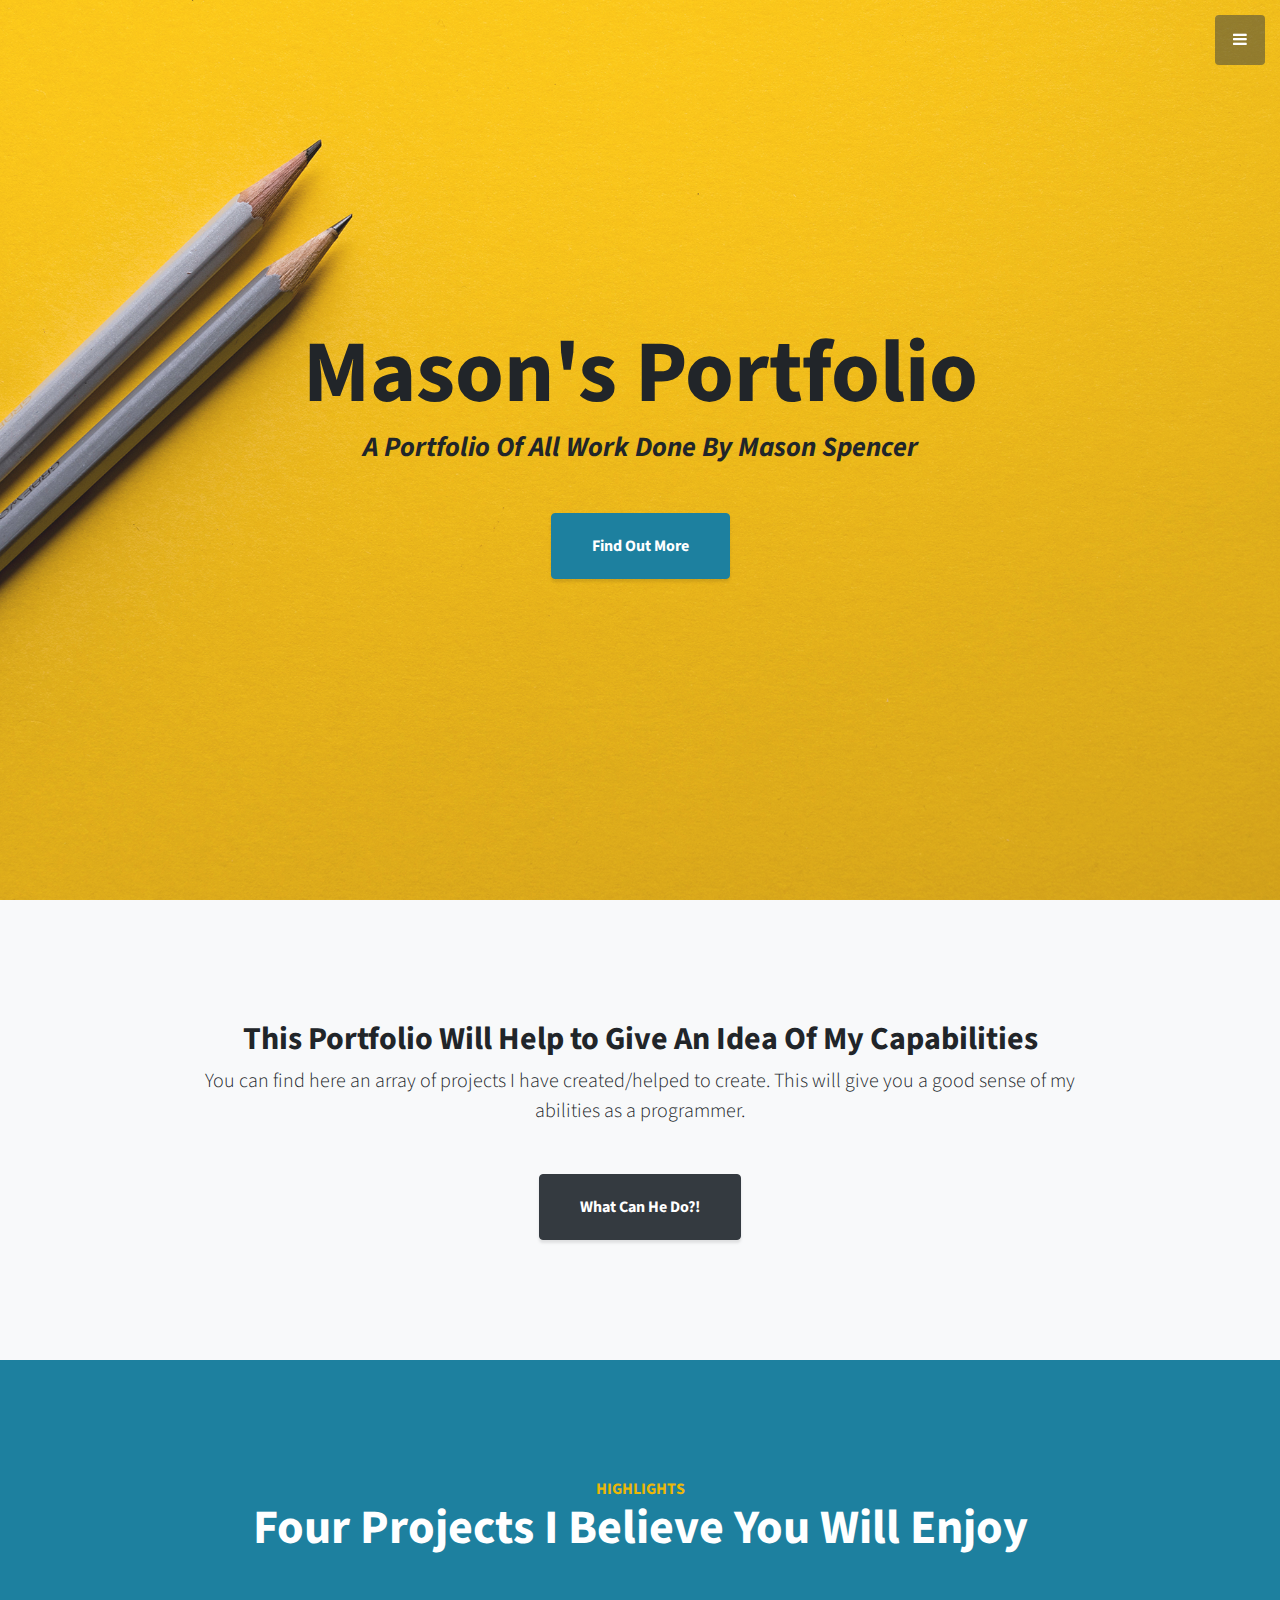
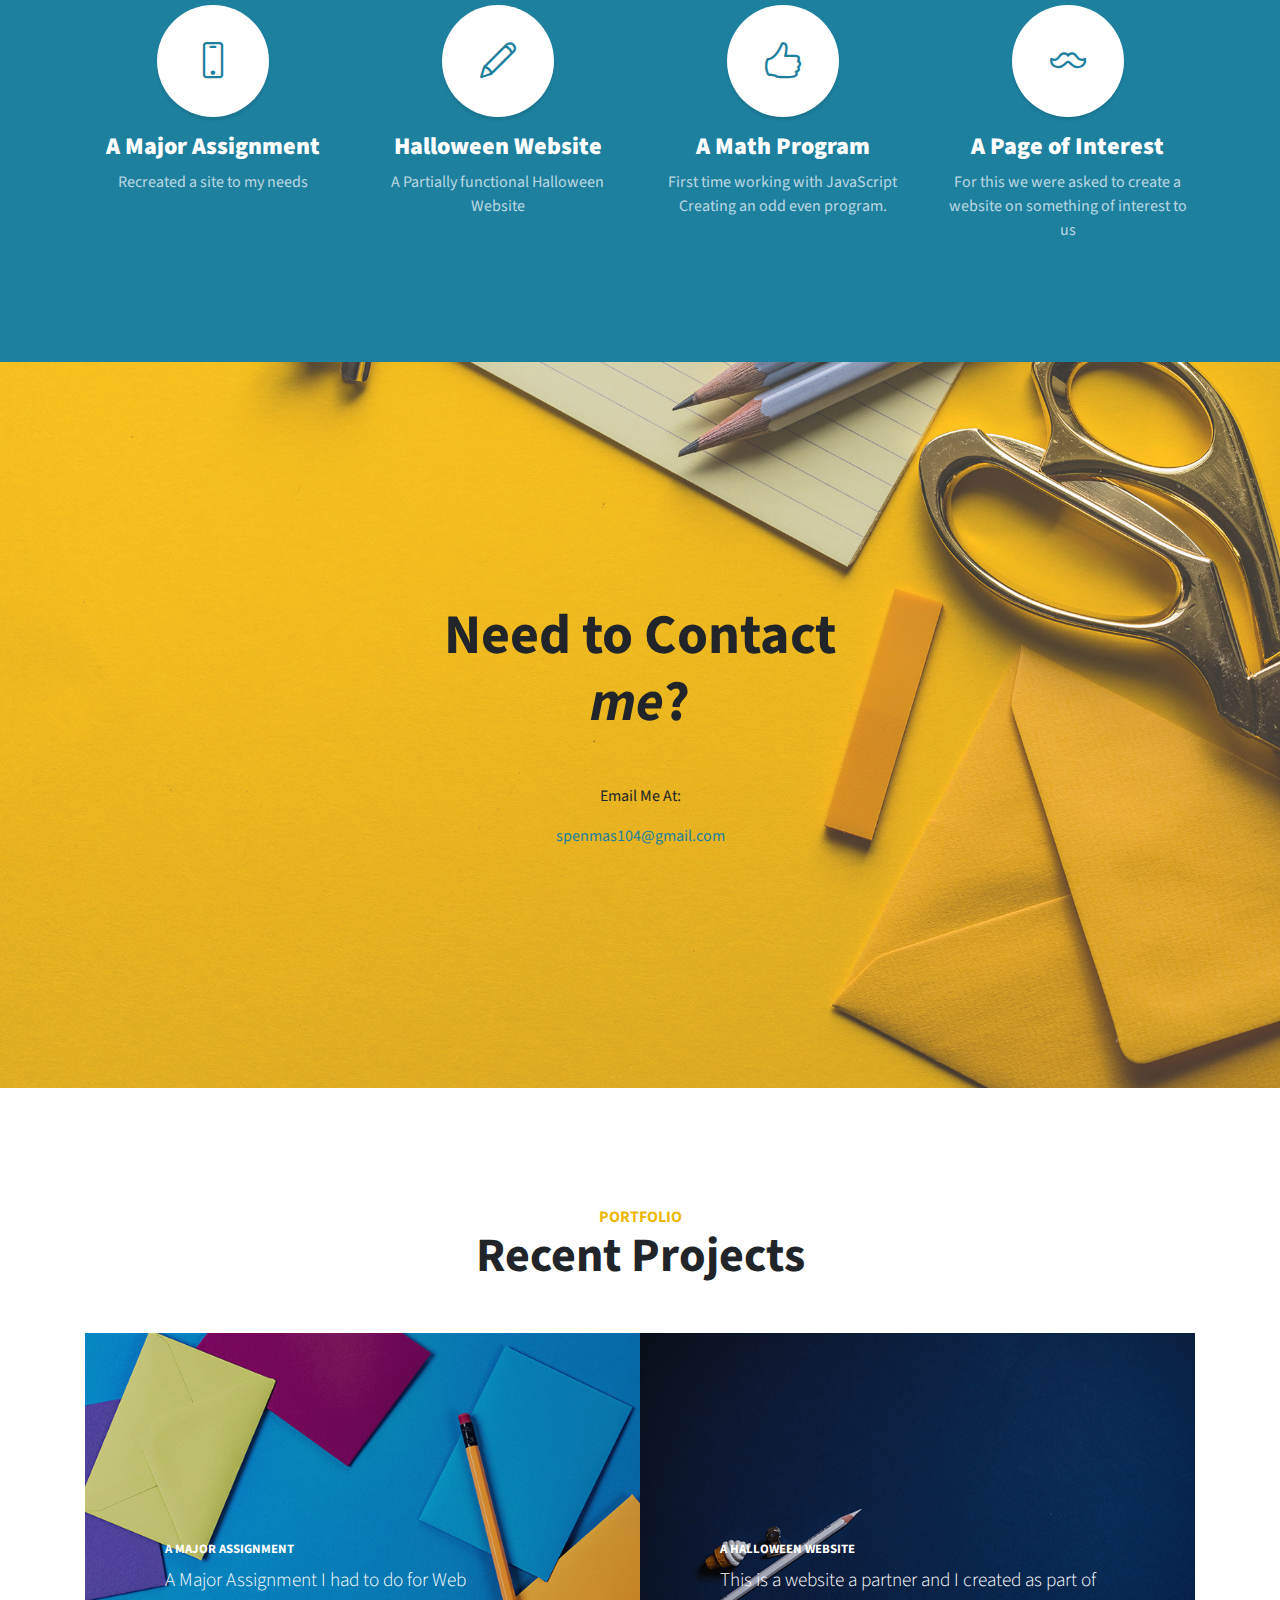
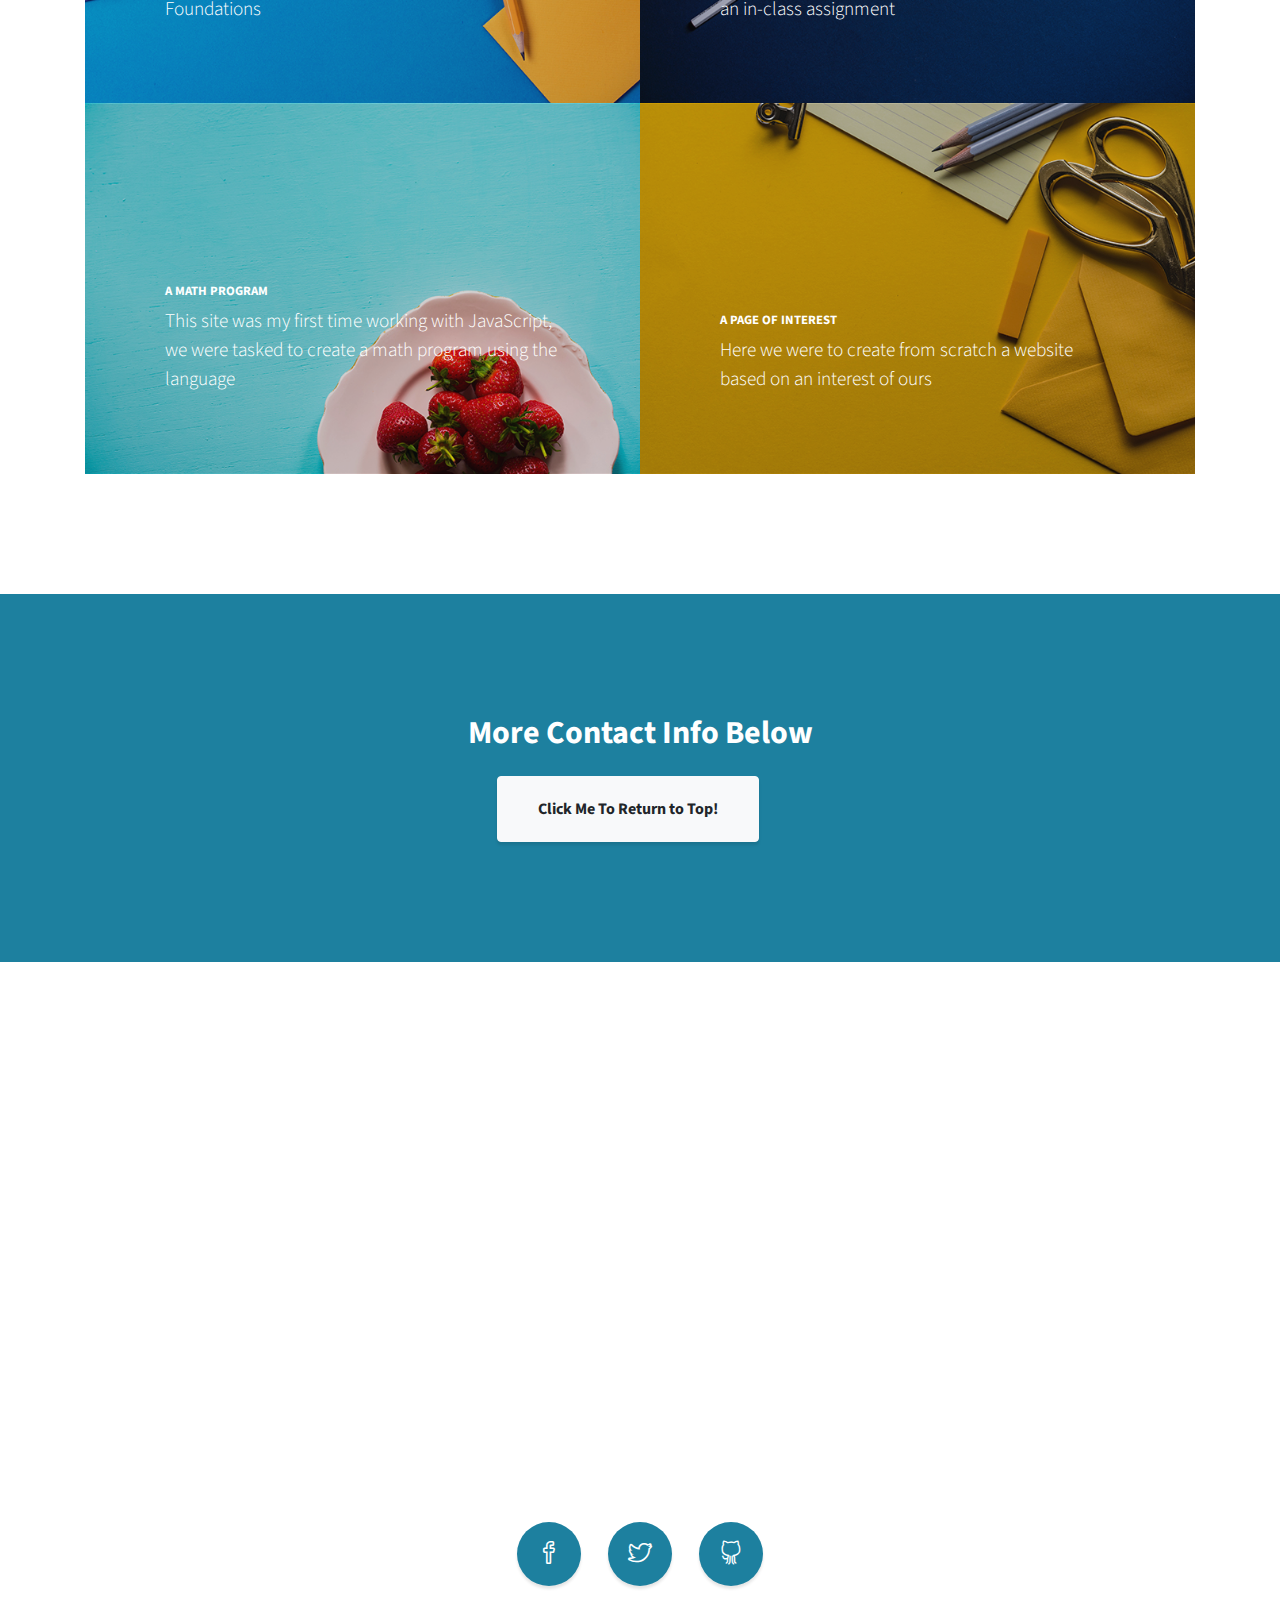
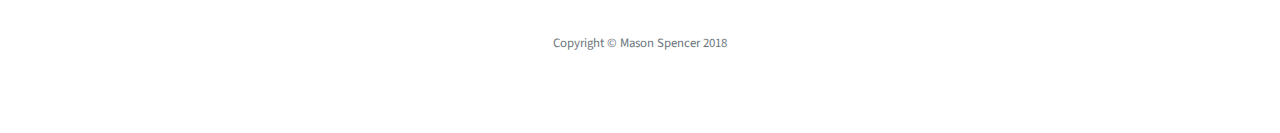
<file: index.html>
<!DOCTYPE html>
<html lang="en">

  <head>

    <meta charset="utf-8">
    <meta name="viewport" content="width=device-width, initial-scale=1, shrink-to-fit=no">
    <meta name="description" content="">
    <meta name="author" content="">

    <title>Mason's Portfolio</title>

    <!-- Bootstrap Core CSS -->
    <link href="vendor/bootstrap/css/bootstrap.min.css" rel="stylesheet">

    <!-- Custom Fonts -->
    <link href="vendor/font-awesome/css/font-awesome.min.css" rel="stylesheet" type="text/css">
    <link href="https://fonts.googleapis.com/css?family=Source+Sans+Pro:300,400,700,300italic,400italic,700italic" rel="stylesheet" type="text/css">
    <link href="vendor/simple-line-icons/css/simple-line-icons.css" rel="stylesheet">

    <!-- Custom CSS -->
    <link href="css/stylish-portfolio.min.css" rel="stylesheet">

  </head>

  <body id="page-top">
    <!-- Navigation -->
    <a class="menu-toggle rounded" href="#">
      <i class="fa fa-bars"></i>
    </a>
    <nav id="sidebar-wrapper">
      <ul class="sidebar-nav">
        <li class="sidebar-nav-item">
          <a class="js-scroll-trigger" href="#page-top">Home</a>
        </li>
        <li class="sidebar-nav-item">
          <a class="js-scroll-trigger" href="#about">About</a>
        </li>
        <li class="sidebar-nav-item">
          <a class="js-scroll-trigger" href="#services">Projects</a>
        </li>
        <li class="sidebar-nav-item">
          <a class="js-scroll-trigger" href="#portfolio">Portfolio</a>
        </li>
        <li class="sidebar-nav-item">
          <a class="js-scroll-trigger" href="#contact">Contact</a>
        </li>
      </ul>
    </nav>

    <!-- Header -->
    <header class="masthead d-flex">
      <div class="container text-center my-auto">
        <h1 class="mb-1">Mason's Portfolio</h1>
        <h3 class="mb-5">
          <em>A Portfolio Of All Work Done By Mason Spencer</em>
        </h3>
        <a class="btn btn-primary btn-xl js-scroll-trigger" href="#about">Find Out More</a>
      </div>
      <div class="overlay"></div>
    </header>

    <!-- About -->
    <section class="content-section bg-light" id="about">
      <div class="container text-center">
        <div class="row">
          <div class="col-lg-10 mx-auto">
            <h2>This Portfolio Will Help to Give An Idea Of My Capabilities</h2>
            <p class="lead mb-5">You can find here an array of projects I have created/helped to create. This will give you a good sense of my abilities as a programmer.
			</br></p>
            <a class="btn btn-dark btn-xl js-scroll-trigger" href="#services">What Can He Do?!</a>
          </div>
        </div>
      </div>
    </section>

    <!-- Services -->
    <section class="content-section bg-primary text-white text-center" id="services">
      <div class="container">
        <div class="content-section-heading">
          <h3 class="text-secondary mb-0">Highlights</h3>
          <h2 class="mb-5">Four Projects I Believe You Will Enjoy</h2>
        </div>
        <div class="row">
          <div class="col-lg-3 col-md-6 mb-5 mb-lg-0">
            <span class="service-icon rounded-circle mx-auto mb-3">
              <a href="Pages\Projects\Major Assignment 1 By Mason Spencer\default.html"><i class="icon-screen-smartphone"></i></a>
            </span>
            <h4>
              <strong>A Major Assignment</strong>
            </h4>
            <p class="text-faded mb-0">Recreated a site to my needs</p>
          </div>
          <div class="col-lg-3 col-md-6 mb-5 mb-lg-0">
            <span class="service-icon rounded-circle mx-auto mb-3">
              <a href="Pages\Projects\ch07_solution\index.html"><i class="icon-pencil"></i></a>
            </span>
            <h4>
              <strong>Halloween Website</strong>
            </h4>
            <p class="text-faded mb-0">A Partially functional Halloween Website</p>
          </div>
          <div class="col-lg-3 col-md-6 mb-5 mb-md-0">
            <span class="service-icon rounded-circle mx-auto mb-3">
              <a href="Pages\Projects\Assignment1-MS-JG\Assignment1.html"><i class="icon-like"></i></a>
            </span>
            <h4>
              <strong>A Math Program</strong>
            </h4>
            <p class="text-faded mb-0">First time working with JavaScript Creating an odd even program.</p>
          </div>
          <div class="col-lg-3 col-md-6">
            <span class="service-icon rounded-circle mx-auto mb-3">
              <a href="Pages\Projects\Mason_Spencer-A2\index.html"><i class="icon-mustache"></i></a>
            </span>
            <h4>
              <strong>A Page of Interest</strong>
            </h4>
            <p class="text-faded mb-0">For this we were asked to create a website on something of interest to us</p>
          </div>
        </div>
      </div>
    </section>

    <!-- Callout -->
    <section class="callout">
      <div class="container text-center">
        <h2 class="mx-auto mb-5">Need to Contact
          <em>me</em>?</h2>
        <p>Email Me At: </p><a href="mailto:spenmas104@gmail.com">spenmas104@gmail.com</a>
      </div>
    </section>

    <!-- Portfolio -->
    <section class="content-section" id="portfolio">
      <div class="container">
        <div class="content-section-heading text-center">
          <h3 class="text-secondary mb-0">Portfolio</h3>
          <h2 class="mb-5">Recent Projects</h2>
        </div>
        <div class="row no-gutters">
          <div class="col-lg-6">
            <a class="portfolio-item" href="Pages\Projects\Major Assignment 1 By Mason Spencer\default.html">
              <span class="caption">
                <span class="caption-content">
                  <h2>A Major Assignment</h2>
                  <p class="mb-0">A Major Assignment I had to do for Web Foundations</p>
                </span>
              </span>
              <img class="img-fluid" src="img/portfolio-1.jpg" alt="">
            </a>
          </div>
          <div class="col-lg-6">
            <a class="portfolio-item" href="Pages\Projects\ch07_solution\index.html">
              <span class="caption">
                <span class="caption-content">
                  <h2>A Halloween Website</h2>
                  <p class="mb-0">This is a website a partner and I created as part of an in-class assignment</p>
                </span>
              </span>
              <img class="img-fluid" src="img/portfolio-2.jpg" alt="">
            </a>
          </div>
          <div class="col-lg-6">
            <a class="portfolio-item" href="Pages\Projects\Assignment1-MS-JG\Assignment1.html">
              <span class="caption">
                <span class="caption-content">
                  <h2>A Math Program</h2>
                  <p class="mb-0">This site was my first time working with JavaScript, we were tasked to create a math program using the language</p>
                </span>
              </span>
              <img class="img-fluid" src="img/portfolio-3.jpg" alt="">
            </a>
          </div>
          <div class="col-lg-6">
            <a class="portfolio-item" href="Pages\Projects\Mason_Spencer-A2\index.html">
              <span class="caption">
                <span class="caption-content">
                  <h2>A Page Of Interest</h2>
                  <p class="mb-0">Here we were to create from scratch a website based on an interest of ours</p>
                </span>
              </span>
              <img class="img-fluid" src="img/portfolio-4.jpg" alt="">
            </a>
          </div>
        </div>
      </div>
    </section>

    <!-- Call to Action -->
    <section class="content-section bg-primary text-white">
      <div class="container text-center">
        <h2 class="mb-4">More Contact Info Below</h2>
        <a href="#" class="btn btn-xl btn-light mr-4">Click Me To Return to Top!</a>
      </div>
    </section>

    <!-- Map -->
    <section id="contact" class="map">
      <div style="width: 100%"><iframe width="100%" height="500" src="https://maps.google.com/maps?width=100%&amp;height=600&amp;hl=en&amp;coord=43.390297,-80.40322630000003&amp;q=conestoga%20college+(Conestoga)&amp;ie=UTF8&amp;t=&amp;z=14&amp;iwloc=B&amp;output=embed" frameborder="0" scrolling="no" marginheight="0" marginwidth="0"><a href="https://www.maps.ie/create-google-map/">Add map to website</a></iframe></div><br />
      <br/>
      <small>
        <a href="https://maps.google.com/maps?width=100%&amp;height=600&amp;hl=en&amp;coord=43.390297,-80.40322630000003&amp;q=conestoga%20college+(Conestoga)&amp;ie=UTF8&amp;t=&amp;z=14&amp;iwloc=B&amp;output=embed"></a>
      </small>
    </section>

    <!-- Footer -->
    <footer class="footer text-center">
      <div class="container">
        <ul class="list-inline mb-5">
          <li class="list-inline-item">
            <a class="social-link rounded-circle text-white mr-3" href="https://www.facebook.com/profile.php?id=100009456586225">
              <i class="icon-social-facebook"></i>
            </a>
          </li>
          <li class="list-inline-item">
            <a class="social-link rounded-circle text-white mr-3" href="#">
              <i class="icon-social-twitter"></i>
            </a>
          </li>
          <li class="list-inline-item">
            <a href="https://github.com/spenmas104" class="social-link rounded-circle text-white">
              <i class="icon-social-github"></i>
            </a>
          </li>
        </ul>
        <p class="text-muted small mb-0">Copyright &copy; Mason Spencer 2018</p>
      </div>
    </footer>

    <!-- Scroll to Top Button-->
    <a class="scroll-to-top rounded js-scroll-trigger" href="#page-top">
      <i class="fa fa-angle-up"></i>
    </a>

    <!-- Bootstrap core JavaScript -->
    <script src="vendor/jquery/jquery.min.js"></script>
    <script src="vendor/bootstrap/js/bootstrap.bundle.min.js"></script>

    <!-- Plugin JavaScript -->
    <script src="vendor/jquery-easing/jquery.easing.min.js"></script>

    <!-- Custom scripts for this template -->
    <script src="js/stylish-portfolio.min.js"></script>

  </body>

</html>
</file>
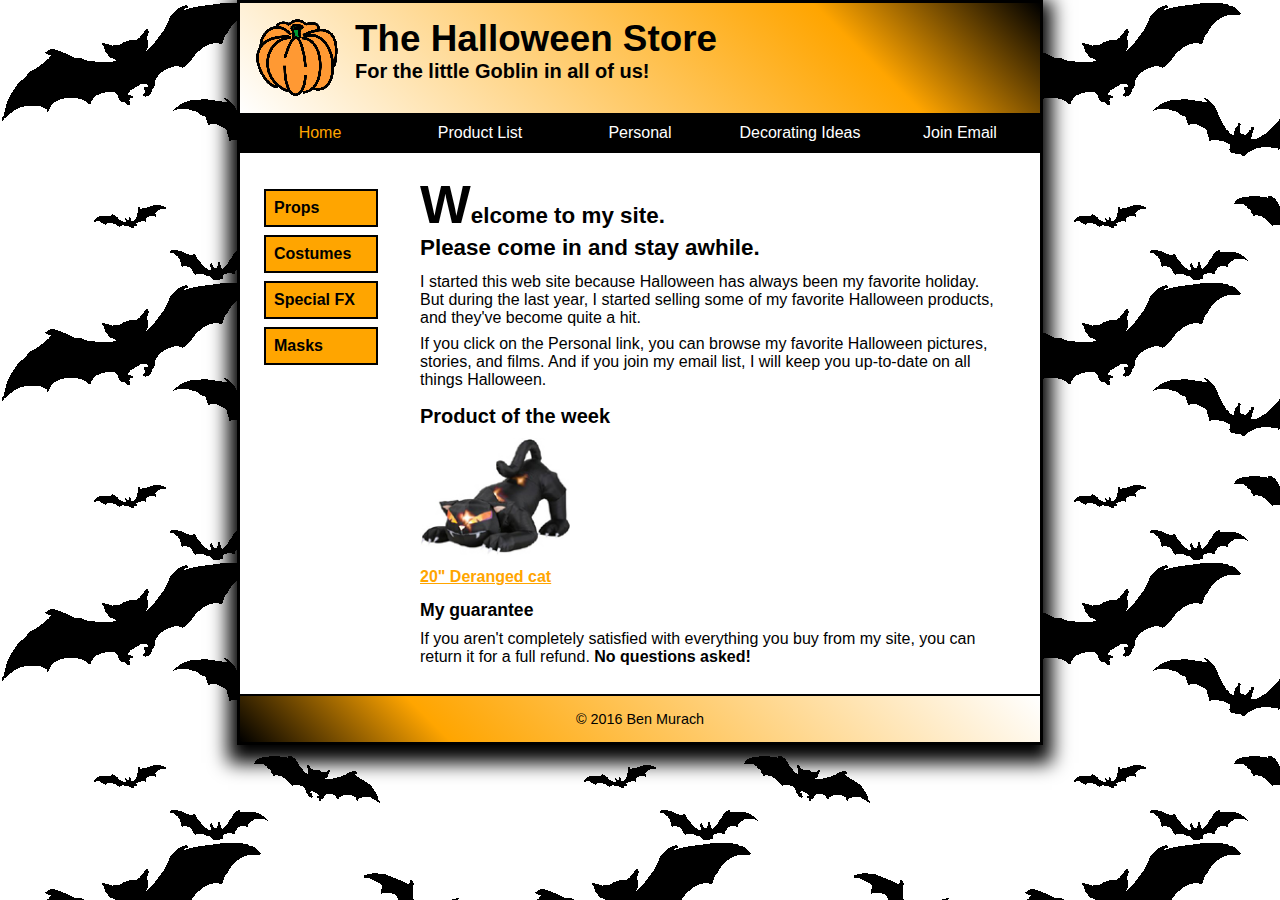
<file: Pages/Projects/ch07_solution/index.html>
<!DOCTYPE html>

<html lang="en">
<head>
	<meta charset="utf-8" />
	<title>Halloween Store</title>
	<link rel="stylesheet" href="styles/normalize.css">
	<link rel="stylesheet" href="styles/main.css">
	<link rel="icon" type="images/ico" href="images/favicon.ico">
</head>

<body>

  <header>
  	<img src="images/pumpkin.gif" alt="Pumpkin" width="85">
   	<h2>The Halloween Store</h2>
   	<h3>For the little Goblin in all of us!</h3>
  </header>
  <nav id="nav_menu">
  	<ul>
    	<li><a href="index.html" class="current">Home</a></li>
    	<li><a href="products/index.html">Product List</a></li>
    	<li><a href="personal/index.html">Personal</a></li>
    	<li><a href="decorating/index.html">Decorating Ideas</a>
    		<ul>
    			<li><a href="decorating/outdoor.html">Outdoor</a></li>
    			<li><a href="decorating/indoor.html">Indoor</a></li>
    			<li><a href="decorating/table.html">Table</a></li>
    			<li><a href="decorating/treats.html">Treats</a></li>
    		</ul>
    	</li>
    	<li><a href="email.html">Join Email</a></li>
	</ul>
  </nav>
  <main>
	<aside>
		<nav id="nav_list">
   		<ul>
   			<li><a href="products/props.html">Props</a></li>
   			<li><a href="products/costumes.html">Costumes</a></li>
   			<li><a href="products/special.html">Special FX</a></li>
   			<li><a href="products/masks.html">Masks</a></li>
		</ul>
		</nav>
	</aside>
	<section>
    	<h1>Welcome to my site.<br>Please come in and stay awhile.</h1>
    	<p>I started this web site because Halloween has always been my favorite holiday. 
    		But during the last year, I started selling some of my favorite Halloween products, 
    		and they've become quite a hit.</p>
    	<p>If you click on the Personal link, you can browse my favorite Halloween pictures, 
    		stories, and films. And if you join my email list, I will keep you up-to-date on 
    		all things Halloween.</p>
    	<h2>Product of the week</h2>
		<p><img src="images/cat1.jpg" alt="Deranged cat" width="150"></p>
		<p><a href="products/cat.html">20" Deranged cat</a></p>
		<h3>My guarantee</h3>
    	<p>If you aren't completely satisfied with everything you buy from my site, you can return it 
    		for a full refund. <strong>No questions asked!</strong></p>					
	</section>
  </main>

  <footer>
	<p>&copy; 2016 Ben Murach</p>
  </footer>
</body>
</html>
</file>
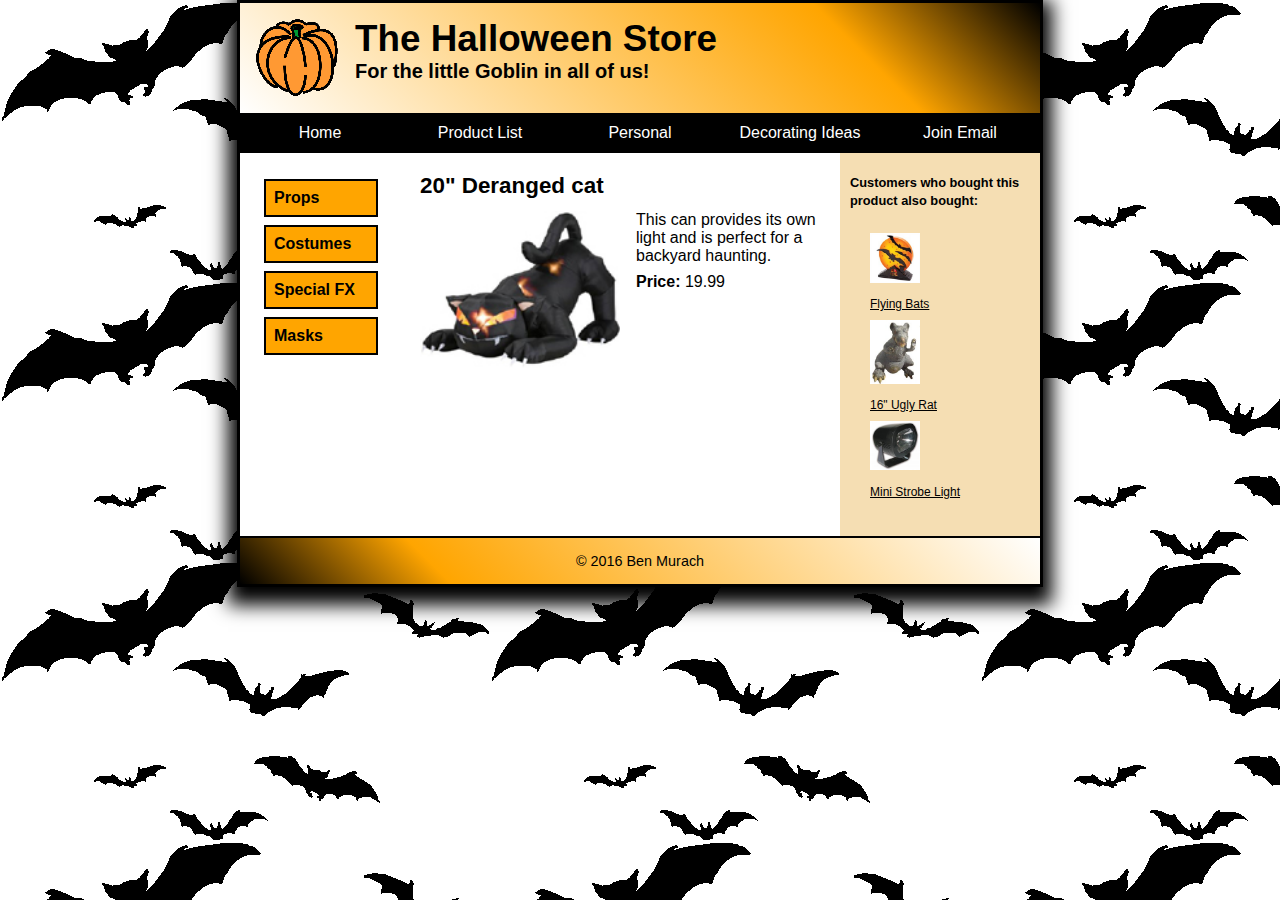
<file: Pages/Projects/ch07_solution/products/cat.html>
<!DOCTYPE html>

<html lang="en">
<head>
	<meta charset="utf-8" />
	<title>Halloween Store</title>
	<link rel="stylesheet" href="../styles/normalize.css">
	<link rel="stylesheet" href="../styles/products.css">
	<link rel="icon" type="images/ico" href="../images/favicon.ico">
</head>

<body>

  <header>
  	<img src="../images/pumpkin.gif" alt="Pumpkin" width="85">
   	<h2>The Halloween Store</h2>
   	<h3>For the little Goblin in all of us!</h3>
  </header>
  <nav id="nav_menu">
  	<ul>
    	<li><a href="index.html" class="current">Home</a></li>
    	<li><a href="products/index.html">Product List</a></li>
    	<li><a href="personal/index.html">Personal</a></li>
    	<li><a href="decorating/index.html">Decorating Ideas</a>
    		<ul>
    			<li><a href="decorating/outdoor.html">Outdoor</a></li>
    			<li><a href="decorating/indoor.html">Indoor</a></li>
    			<li><a href="decorating/table.html">Table</a></li>
    			<li><a href="decorating/treats.html">Treats</a></li>
    		</ul>
    	</li>
    	<li><a href="email.html">Join Email</a></li>
	</ul>
  </nav>
  <main>
	<aside class="left">
		<nav id="nav_list">
   		<ul>
   			<li><a href="products/props.html">Props</a></li>
   			<li><a href="products/costumes.html">Costumes</a></li>
   			<li><a href="products/special.html">Special FX</a></li>
   			<li><a href="products/masks.html">Masks</a></li>
		</ul>
		</nav>
	</aside>
	<aside class="right">
		<nav id="nav_products">
		<heading><b>Customers who bought this product also bought:</b></heading>
		<ul>
			<li>
				<figure>
				<p><img src="../images/flying_bats.jpg" width="50"></p>
				<figurecaption><a href="#">Flying Bats</a></figurecaption>
				</figure>
			</li>
			<li>
				<figure>
				<p><img src="../images/rat1.jpg" width="50"></p>
				<figurecaption><a href="#">16" Ugly Rat</a></figurecaption>
				</figure>
			</li>
			<li>
				<figure>
				<p><img src="../images/strobe1.jpg" width="50"></p>
				<figurecaption><a href="#">Mini Strobe Light</a></figurecaption>
				</figure>
			</li>
		</ul>
	</aside>
	<section>
    	<h1>20" Deranged cat</h1>
		<p><img src="../images/cat1.jpg" alt="Deranged cat" width="200"></p>
		<p>This can provides its own light and is perfect for a backyard haunting.<br></p>	
		<p><b>Price:</b> 19.99</p>
	</section>
  </main>

  <footer>
	<p>&copy; 2016 Ben Murach</p>
  </footer>
</body>
</html>
</file>
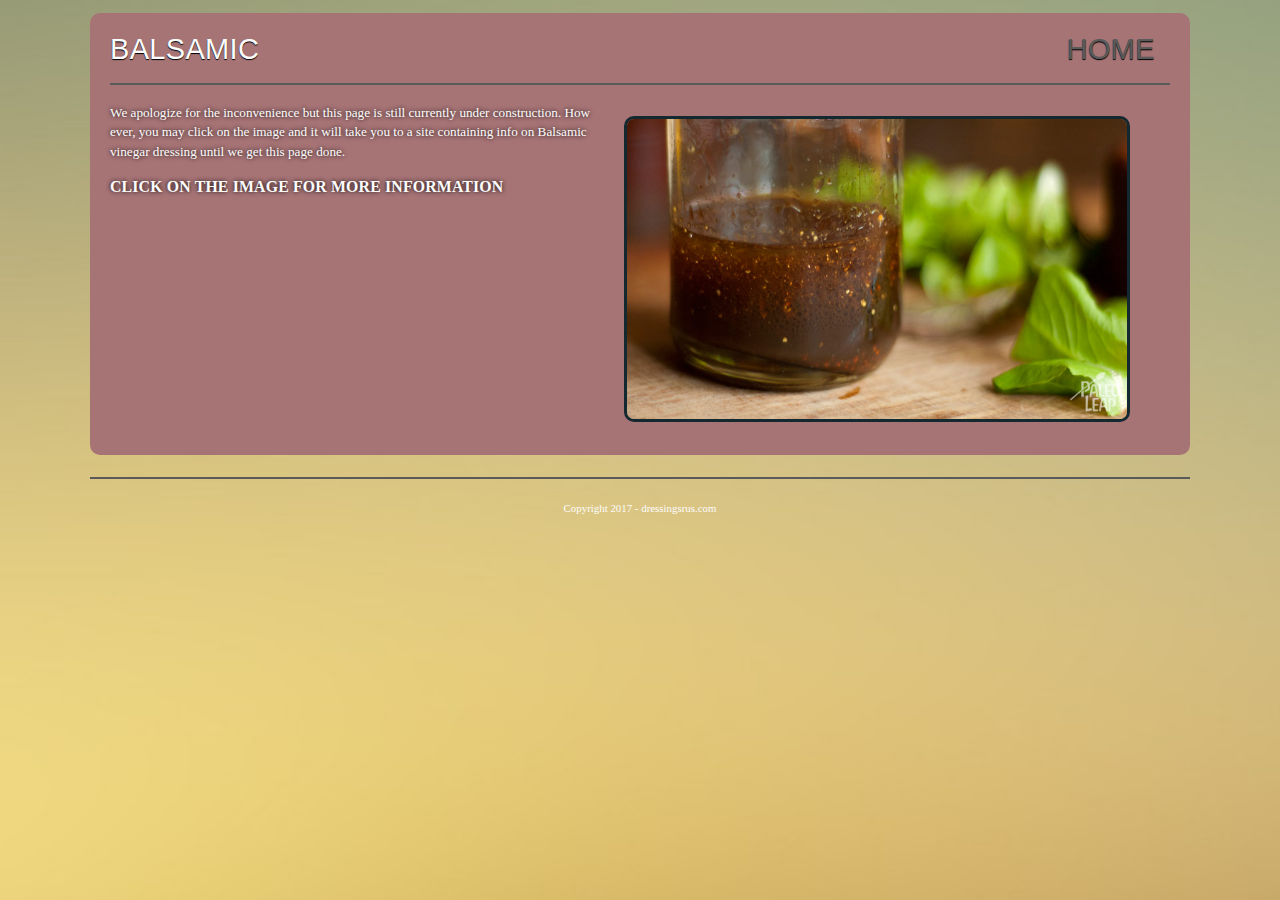
<file: Pages/Projects/Major Assignment 1 By Mason Spencer/pages/balsamic.html>
<!DOCTYPE html> <!-- Done By: Mason Spencer -->
<html>
    <head>
    
        <meta http-equiv="Content-Type" content="text/html; charset=utf-8" />
        
        <title>Balsamic</title>
        <link rel="icon" type="image/jpg" href="../images/favicondressing.jpg">
		<link rel="stylesheet" type="text/css" href="../styles/normalize.css">
        <link rel="stylesheet" type="text/css" href="../styles/main.css">
		<style>
		#page{
			width:1100px;
        }
		</style>
    </head>
    
    <body>
    	
    	<section id="page">
    
            <header>
            
            </header>
            
            <section id="articles">
                
                <article id="article1">
                    <h2>Balsamic<a class="go_up" href="../default.html">Home</a></h2></h2>

                    <div class="line"></div>
                    
                    <div class="articleBody clear">
                    
                    	<figure>
	                    	<a href="https://en.wikipedia.org/wiki/Balsamic_vinegar"><img src="../images/balsamic.jpg" width="500" height="300"></a>
                        </figure>
                        <div id="container">
							<p> We apologize for the inconvenience but this page is still currently under construction. How ever, you may click on the image and it 
								will take you to a site containing info on Balsamic vinegar dressing until we get this page done.</p>
							<p class="pbold">Click on the image for more information</p>
						</div>
                    </div>
                </article>                

            </section>

        <footer>

           <div class="line"></div>
           
           <p>Copyright 2017 - dressingsrus.com</p>
         
        </footer>
            
		</section>
        
    </body>
</html>
</file>
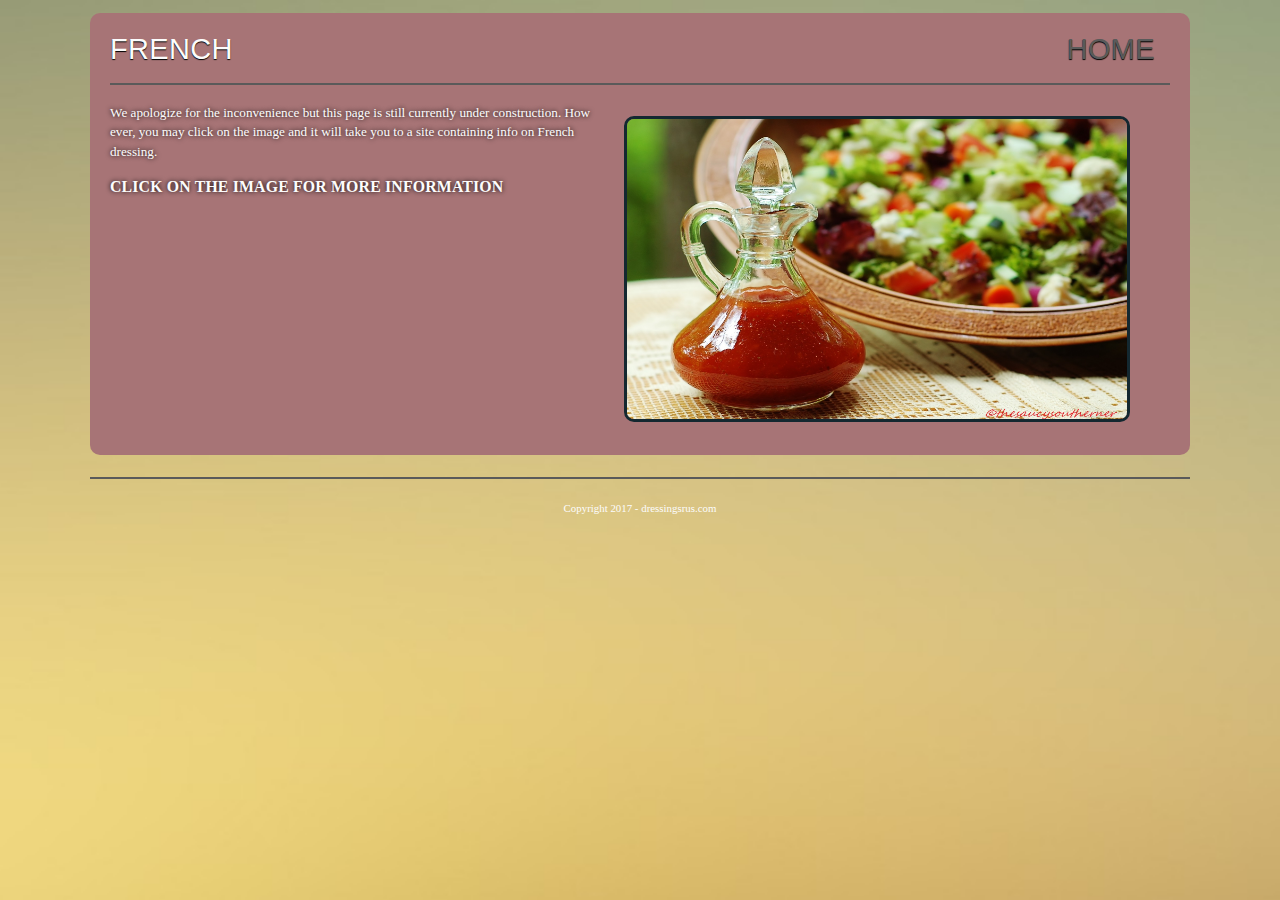
<file: Pages/Projects/Major Assignment 1 By Mason Spencer/pages/french.html>
<!DOCTYPE html> <!-- Done By: Mason Spencer -->
<html>
    <head>
    
        <meta http-equiv="Content-Type" content="text/html; charset=utf-8" />
        
        <title>French</title>
        <link rel="icon" type="image/jpg" href="../images/favicondressing.jpg">
		<link rel="stylesheet" type="text/css" href="../styles/normalize.css">
        <link rel="stylesheet" type="text/css" href="../styles/main.css">
		<style>
		#page{
			width:1100px;
        }
		</style>
    </head>
    
    <body>
    	
    	<section id="page">
    
            <header>
            
            </header>
            
            <section id="articles">
                
                <article id="article1">
                    <h2>French<a class="go_up" href="../default.html">Home</a></h2></h2>

                    <div class="line"></div>
                    
                    <div class="articleBody clear">
                    
                    	<figure>
	                    	<a href="https://en.wikipedia.org/wiki/French_dressing"><img src="../images/french.jpg" width="500" height="300"></a>
                        </figure>
                        <div id="container">
							<p> We apologize for the inconvenience but this page is still currently under construction. How ever, you may click on the image and it 
								will take you to a site containing info on French dressing.</p>
							<p class="pbold">Click on the image for more information</p>
						</div>
                    </div>
                </article>                

            </section>

        <footer>

           <div class="line"></div>
           
           <p>Copyright 2017 - dressingsrus.com</p>
         
        </footer>
            
		</section>
        
    </body>
</html>
</file>
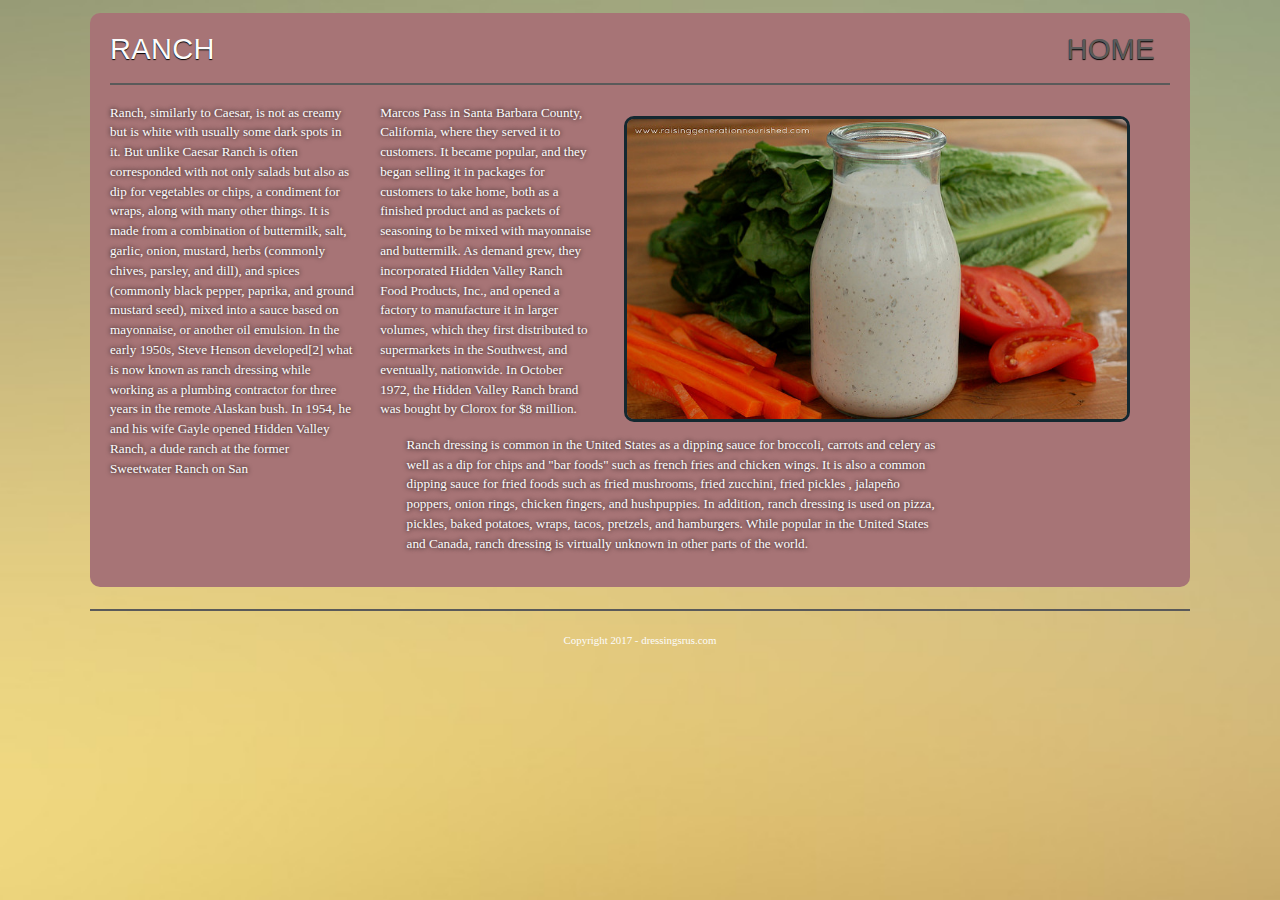
<file: Pages/Projects/Major Assignment 1 By Mason Spencer/pages/ranch.html>
<!DOCTYPE html> <!-- Done By: Mason Spencer -->
<html>
    <head>
    
        <meta http-equiv="Content-Type" content="text/html; charset=utf-8" />
        
        <title>Ranch</title>
        <link rel="icon" type="image/jpg" href="../images/favicondressing.jpg">
		<link rel="stylesheet" type="text/css" href="../styles/normalize.css">
        <link rel="stylesheet" type="text/css" href="../styles/main.css">
		<style>
		#page{
			width:1100px;
        }
		</style>
    </head>
    
    <body>
    	
    	<section id="page">
    
            <header>
            
            </header>
            
            <section id="articles">
                
                <article id="article1">
                    <h2>Ranch<a class="go_up" href="../default.html">Home</a></h2></h2>

                    <div class="line"></div>
                    
                    <div class="articleBody clear">
                    
                    	<figure>
	                    	<a><img src="../images/ranch.jpg" width="500" height="300"></a>
                        </figure>
                        <div id="container">
							<div class="row">
							
								<div class="column left"><p>Ranch, similarly to Caesar, is not as creamy but is white with usually some dark spots in it. But unlike Caesar Ranch is often corresponded 
												with not only salads but also as dip for vegetables or chips, a condiment for wraps, along with many other things.
												It is made from a combination of buttermilk, salt, garlic, onion, mustard, herbs (commonly chives, parsley, and dill),
												and spices (commonly black pepper, paprika, and ground mustard seed), mixed into a sauce based on mayonnaise, or another oil emulsion.
												In the early 1950s, Steve Henson developed[2] what is now known as ranch dressing while working as a plumbing contractor for three years 
											    in the remote Alaskan bush. In 1954, he and his wife Gayle opened Hidden Valley Ranch, a dude ranch at the former Sweetwater Ranch on San</p></div>
								<div class="column middle"><p>Marcos Pass in Santa Barbara County, California, where they served it to customers. It became popular, and they began selling it in packages 
												for customers to take home, both as a finished product and as packets of seasoning to be mixed with mayonnaise and buttermilk. As demand grew,
												they incorporated Hidden Valley Ranch Food Products, Inc., and opened a factory to manufacture it in larger volumes, which they first distributed
												to supermarkets in the Southwest, and eventually, nationwide. In October 1972, the Hidden Valley Ranch brand was bought by Clorox for $8 million.</p></div>
								<div class="column right"><p>Ranch dressing is common in the United States as a dipping sauce for broccoli, carrots and celery as well as a dip for chips and "bar foods" 
															such as french fries and chicken wings. It is also a common dipping sauce for fried foods such as fried mushrooms, fried zucchini, fried pickles
															, jalapeño poppers, onion rings, chicken fingers, and hushpuppies. In addition, ranch dressing is used on pizza, pickles, baked potatoes, wraps, 
															tacos, pretzels, and hamburgers. While popular in the United States and Canada, ranch dressing is virtually unknown in other parts of the world.</p></div>
								
							</div>
							
						</div>
                    </div>
                </article>                

            </section>

        <footer>

           <div class="line"></div>
           
           <p>Copyright 2017 - dressingsrus.com</p>
         
        </footer>
            
		</section>
        
    </body>
</html>
</file>
<file: vendor/simple-line-icons/css/simple-line-icons.css>
@font-face {
  font-family: 'simple-line-icons';
  src: url('../fonts/Simple-Line-Icons.eot?v=2.4.0');
  src: url('../fonts/Simple-Line-Icons.eot?v=2.4.0#iefix') format('embedded-opentype'), url('../fonts/Simple-Line-Icons.woff2?v=2.4.0') format('woff2'), url('../fonts/Simple-Line-Icons.ttf?v=2.4.0') format('truetype'), url('../fonts/Simple-Line-Icons.woff?v=2.4.0') format('woff'), url('../fonts/Simple-Line-Icons.svg?v=2.4.0#simple-line-icons') format('svg');
  font-weight: normal;
  font-style: normal;
}
/*
 Use the following CSS code if you want to have a class per icon.
 Instead of a list of all class selectors, you can use the generic [class*="icon-"] selector, but it's slower:
*/
.icon-user,
.icon-people,
.icon-user-female,
.icon-user-follow,
.icon-user-following,
.icon-user-unfollow,
.icon-login,
.icon-logout,
.icon-emotsmile,
.icon-phone,
.icon-call-end,
.icon-call-in,
.icon-call-out,
.icon-map,
.icon-location-pin,
.icon-direction,
.icon-directions,
.icon-compass,
.icon-layers,
.icon-menu,
.icon-list,
.icon-options-vertical,
.icon-options,
.icon-arrow-down,
.icon-arrow-left,
.icon-arrow-right,
.icon-arrow-up,
.icon-arrow-up-circle,
.icon-arrow-left-circle,
.icon-arrow-right-circle,
.icon-arrow-down-circle,
.icon-check,
.icon-clock,
.icon-plus,
.icon-minus,
.icon-close,
.icon-event,
.icon-exclamation,
.icon-organization,
.icon-trophy,
.icon-screen-smartphone,
.icon-screen-desktop,
.icon-plane,
.icon-notebook,
.icon-mustache,
.icon-mouse,
.icon-magnet,
.icon-energy,
.icon-disc,
.icon-cursor,
.icon-cursor-move,
.icon-crop,
.icon-chemistry,
.icon-speedometer,
.icon-shield,
.icon-screen-tablet,
.icon-magic-wand,
.icon-hourglass,
.icon-graduation,
.icon-ghost,
.icon-game-controller,
.icon-fire,
.icon-eyeglass,
.icon-envelope-open,
.icon-envelope-letter,
.icon-bell,
.icon-badge,
.icon-anchor,
.icon-wallet,
.icon-vector,
.icon-speech,
.icon-puzzle,
.icon-printer,
.icon-present,
.icon-playlist,
.icon-pin,
.icon-picture,
.icon-handbag,
.icon-globe-alt,
.icon-globe,
.icon-folder-alt,
.icon-folder,
.icon-film,
.icon-feed,
.icon-drop,
.icon-drawer,
.icon-docs,
.icon-doc,
.icon-diamond,
.icon-cup,
.icon-calculator,
.icon-bubbles,
.icon-briefcase,
.icon-book-open,
.icon-basket-loaded,
.icon-basket,
.icon-bag,
.icon-action-undo,
.icon-action-redo,
.icon-wrench,
.icon-umbrella,
.icon-trash,
.icon-tag,
.icon-support,
.icon-frame,
.icon-size-fullscreen,
.icon-size-actual,
.icon-shuffle,
.icon-share-alt,
.icon-share,
.icon-rocket,
.icon-question,
.icon-pie-chart,
.icon-pencil,
.icon-note,
.icon-loop,
.icon-home,
.icon-grid,
.icon-graph,
.icon-microphone,
.icon-music-tone-alt,
.icon-music-tone,
.icon-earphones-alt,
.icon-earphones,
.icon-equalizer,
.icon-like,
.icon-dislike,
.icon-control-start,
.icon-control-rewind,
.icon-control-play,
.icon-control-pause,
.icon-control-forward,
.icon-control-end,
.icon-volume-1,
.icon-volume-2,
.icon-volume-off,
.icon-calendar,
.icon-bulb,
.icon-chart,
.icon-ban,
.icon-bubble,
.icon-camrecorder,
.icon-camera,
.icon-cloud-download,
.icon-cloud-upload,
.icon-envelope,
.icon-eye,
.icon-flag,
.icon-heart,
.icon-info,
.icon-key,
.icon-link,
.icon-lock,
.icon-lock-open,
.icon-magnifier,
.icon-magnifier-add,
.icon-magnifier-remove,
.icon-paper-clip,
.icon-paper-plane,
.icon-power,
.icon-refresh,
.icon-reload,
.icon-settings,
.icon-star,
.icon-symbol-female,
.icon-symbol-male,
.icon-target,
.icon-credit-card,
.icon-paypal,
.icon-social-tumblr,
.icon-social-twitter,
.icon-social-facebook,
.icon-social-instagram,
.icon-social-linkedin,
.icon-social-pinterest,
.icon-social-github,
.icon-social-google,
.icon-social-reddit,
.icon-social-skype,
.icon-social-dribbble,
.icon-social-behance,
.icon-social-foursqare,
.icon-social-soundcloud,
.icon-social-spotify,
.icon-social-stumbleupon,
.icon-social-youtube,
.icon-social-dropbox,
.icon-social-vkontakte,
.icon-social-steam {
  font-family: 'simple-line-icons';
  speak: none;
  font-style: normal;
  font-weight: normal;
  font-variant: normal;
  text-transform: none;
  line-height: 1;
  /* Better Font Rendering =========== */
  -webkit-font-smoothing: antialiased;
  -moz-osx-font-smoothing: grayscale;
}
.icon-user:before {
  content: "\e005";
}
.icon-people:before {
  content: "\e001";
}
.icon-user-female:before {
  content: "\e000";
}
.icon-user-follow:before {
  content: "\e002";
}
.icon-user-following:before {
  content: "\e003";
}
.icon-user-unfollow:before {
  content: "\e004";
}
.icon-login:before {
  content: "\e066";
}
.icon-logout:before {
  content: "\e065";
}
.icon-emotsmile:before {
  content: "\e021";
}
.icon-phone:before {
  content: "\e600";
}
.icon-call-end:before {
  content: "\e048";
}
.icon-call-in:before {
  content: "\e047";
}
.icon-call-out:before {
  content: "\e046";
}
.icon-map:before {
  content: "\e033";
}
.icon-location-pin:before {
  content: "\e096";
}
.icon-direction:before {
  content: "\e042";
}
.icon-directions:before {
  content: "\e041";
}
.icon-compass:before {
  content: "\e045";
}
.icon-layers:before {
  content: "\e034";
}
.icon-menu:before {
  content: "\e601";
}
.icon-list:before {
  content: "\e067";
}
.icon-options-vertical:before {
  content: "\e602";
}
.icon-options:before {
  content: "\e603";
}
.icon-arrow-down:before {
  content: "\e604";
}
.icon-arrow-left:before {
  content: "\e605";
}
.icon-arrow-right:before {
  content: "\e606";
}
.icon-arrow-up:before {
  content: "\e607";
}
.icon-arrow-up-circle:before {
  content: "\e078";
}
.icon-arrow-left-circle:before {
  content: "\e07a";
}
.icon-arrow-right-circle:before {
  content: "\e079";
}
.icon-arrow-down-circle:before {
  content: "\e07b";
}
.icon-check:before {
  content: "\e080";
}
.icon-clock:before {
  content: "\e081";
}
.icon-plus:before {
  content: "\e095";
}
.icon-minus:before {
  content: "\e615";
}
.icon-close:before {
  content: "\e082";
}
.icon-event:before {
  content: "\e619";
}
.icon-exclamation:before {
  content: "\e617";
}
.icon-organization:before {
  content: "\e616";
}
.icon-trophy:before {
  content: "\e006";
}
.icon-screen-smartphone:before {
  content: "\e010";
}
.icon-screen-desktop:before {
  content: "\e011";
}
.icon-plane:before {
  content: "\e012";
}
.icon-notebook:before {
  content: "\e013";
}
.icon-mustache:before {
  content: "\e014";
}
.icon-mouse:before {
  content: "\e015";
}
.icon-magnet:before {
  content: "\e016";
}
.icon-energy:before {
  content: "\e020";
}
.icon-disc:before {
  content: "\e022";
}
.icon-cursor:before {
  content: "\e06e";
}
.icon-cursor-move:before {
  content: "\e023";
}
.icon-crop:before {
  content: "\e024";
}
.icon-chemistry:before {
  content: "\e026";
}
.icon-speedometer:before {
  content: "\e007";
}
.icon-shield:before {
  content: "\e00e";
}
.icon-screen-tablet:before {
  content: "\e00f";
}
.icon-magic-wand:before {
  content: "\e017";
}
.icon-hourglass:before {
  content: "\e018";
}
.icon-graduation:before {
  content: "\e019";
}
.icon-ghost:before {
  content: "\e01a";
}
.icon-game-controller:before {
  content: "\e01b";
}
.icon-fire:before {
  content: "\e01c";
}
.icon-eyeglass:before {
  content: "\e01d";
}
.icon-envelope-open:before {
  content: "\e01e";
}
.icon-envelope-letter:before {
  content: "\e01f";
}
.icon-bell:before {
  content: "\e027";
}
.icon-badge:before {
  content: "\e028";
}
.icon-anchor:before {
  content: "\e029";
}
.icon-wallet:before {
  content: "\e02a";
}
.icon-vector:before {
  content: "\e02b";
}
.icon-speech:before {
  content: "\e02c";
}
.icon-puzzle:before {
  content: "\e02d";
}
.icon-printer:before {
  content: "\e02e";
}
.icon-present:before {
  content: "\e02f";
}
.icon-playlist:before {
  content: "\e030";
}
.icon-pin:before {
  content: "\e031";
}
.icon-picture:before {
  content: "\e032";
}
.icon-handbag:before {
  content: "\e035";
}
.icon-globe-alt:before {
  content: "\e036";
}
.icon-globe:before {
  content: "\e037";
}
.icon-folder-alt:before {
  content: "\e039";
}
.icon-folder:before {
  content: "\e089";
}
.icon-film:before {
  content: "\e03a";
}
.icon-feed:before {
  content: "\e03b";
}
.icon-drop:before {
  content: "\e03e";
}
.icon-drawer:before {
  content: "\e03f";
}
.icon-docs:before {
  content: "\e040";
}
.icon-doc:before {
  content: "\e085";
}
.icon-diamond:before {
  content: "\e043";
}
.icon-cup:before {
  content: "\e044";
}
.icon-calculator:before {
  content: "\e049";
}
.icon-bubbles:before {
  content: "\e04a";
}
.icon-briefcase:before {
  content: "\e04b";
}
.icon-book-open:before {
  content: "\e04c";
}
.icon-basket-loaded:before {
  content: "\e04d";
}
.icon-basket:before {
  content: "\e04e";
}
.icon-bag:before {
  content: "\e04f";
}
.icon-action-undo:before {
  content: "\e050";
}
.icon-action-redo:before {
  content: "\e051";
}
.icon-wrench:before {
  content: "\e052";
}
.icon-umbrella:before {
  content: "\e053";
}
.icon-trash:before {
  content: "\e054";
}
.icon-tag:before {
  content: "\e055";
}
.icon-support:before {
  content: "\e056";
}
.icon-frame:before {
  content: "\e038";
}
.icon-size-fullscreen:before {
  content: "\e057";
}
.icon-size-actual:before {
  content: "\e058";
}
.icon-shuffle:before {
  content: "\e059";
}
.icon-share-alt:before {
  content: "\e05a";
}
.icon-share:before {
  content: "\e05b";
}
.icon-rocket:before {
  content: "\e05c";
}
.icon-question:before {
  content: "\e05d";
}
.icon-pie-chart:before {
  content: "\e05e";
}
.icon-pencil:before {
  content: "\e05f";
}
.icon-note:before {
  content: "\e060";
}
.icon-loop:before {
  content: "\e064";
}
.icon-home:before {
  content: "\e069";
}
.icon-grid:before {
  content: "\e06a";
}
.icon-graph:before {
  content: "\e06b";
}
.icon-microphone:before {
  content: "\e063";
}
.icon-music-tone-alt:before {
  content: "\e061";
}
.icon-music-tone:before {
  content: "\e062";
}
.icon-earphones-alt:before {
  content: "\e03c";
}
.icon-earphones:before {
  content: "\e03d";
}
.icon-equalizer:before {
  content: "\e06c";
}
.icon-like:before {
  content: "\e068";
}
.icon-dislike:before {
  content: "\e06d";
}
.icon-control-start:before {
  content: "\e06f";
}
.icon-control-rewind:before {
  content: "\e070";
}
.icon-control-play:before {
  content: "\e071";
}
.icon-control-pause:before {
  content: "\e072";
}
.icon-control-forward:before {
  content: "\e073";
}
.icon-control-end:before {
  content: "\e074";
}
.icon-volume-1:before {
  content: "\e09f";
}
.icon-volume-2:before {
  content: "\e0a0";
}
.icon-volume-off:before {
  content: "\e0a1";
}
.icon-calendar:before {
  content: "\e075";
}
.icon-bulb:before {
  content: "\e076";
}
.icon-chart:before {
  content: "\e077";
}
.icon-ban:before {
  content: "\e07c";
}
.icon-bubble:before {
  content: "\e07d";
}
.icon-camrecorder:before {
  content: "\e07e";
}
.icon-camera:before {
  content: "\e07f";
}
.icon-cloud-download:before {
  content: "\e083";
}
.icon-cloud-upload:before {
  content: "\e084";
}
.icon-envelope:before {
  content: "\e086";
}
.icon-eye:before {
  content: "\e087";
}
.icon-flag:before {
  content: "\e088";
}
.icon-heart:before {
  content: "\e08a";
}
.icon-info:before {
  content: "\e08b";
}
.icon-key:before {
  content: "\e08c";
}
.icon-link:before {
  content: "\e08d";
}
.icon-lock:before {
  content: "\e08e";
}
.icon-lock-open:before {
  content: "\e08f";
}
.icon-magnifier:before {
  content: "\e090";
}
.icon-magnifier-add:before {
  content: "\e091";
}
.icon-magnifier-remove:before {
  content: "\e092";
}
.icon-paper-clip:before {
  content: "\e093";
}
.icon-paper-plane:before {
  content: "\e094";
}
.icon-power:before {
  content: "\e097";
}
.icon-refresh:before {
  content: "\e098";
}
.icon-reload:before {
  content: "\e099";
}
.icon-settings:before {
  content: "\e09a";
}
.icon-star:before {
  content: "\e09b";
}
.icon-symbol-female:before {
  content: "\e09c";
}
.icon-symbol-male:before {
  content: "\e09d";
}
.icon-target:before {
  content: "\e09e";
}
.icon-credit-card:before {
  content: "\e025";
}
.icon-paypal:before {
  content: "\e608";
}
.icon-social-tumblr:before {
  content: "\e00a";
}
.icon-social-twitter:before {
  content: "\e009";
}
.icon-social-facebook:before {
  content: "\e00b";
}
.icon-social-instagram:before {
  content: "\e609";
}
.icon-social-linkedin:before {
  content: "\e60a";
}
.icon-social-pinterest:before {
  content: "\e60b";
}
.icon-social-github:before {
  content: "\e60c";
}
.icon-social-google:before {
  content: "\e60d";
}
.icon-social-reddit:before {
  content: "\e60e";
}
.icon-social-skype:before {
  content: "\e60f";
}
.icon-social-dribbble:before {
  content: "\e00d";
}
.icon-social-behance:before {
  content: "\e610";
}
.icon-social-foursqare:before {
  content: "\e611";
}
.icon-social-soundcloud:before {
  content: "\e612";
}
.icon-social-spotify:before {
  content: "\e613";
}
.icon-social-stumbleupon:before {
  content: "\e614";
}
.icon-social-youtube:before {
  content: "\e008";
}
.icon-social-dropbox:before {
  content: "\e00c";
}
.icon-social-vkontakte:before {
  content: "\e618";
}
.icon-social-steam:before {
  content: "\e620";
}
</file>
<file: Pages/Projects/ch07_solution/styles/main.css>
html {
	background-image: url("../images/bats.gif");	
}
body  {
	font-family: Verdana, Arial, Helvetica, sans-serif;
	width: 800px;
	background-color: white;
	margin: 0 auto; 
	padding: 0;
	border: 3px solid black;
	box-shadow: 0 9px 18px 9px;
}
h1, h2, h3, p {
	margin: 0;
	padding: 0;
}

/* Header */
header { 
    background-image: -webkit-linear-gradient(45deg, white 0%, orange 75%, black 100%);
    background-image: -moz-linear-gradient(45deg, white 0%, orange 75%, black 100%);
    background-image: -o-linear-gradient(45deg, white 0%, orange 75%, black 100%);
    background-image: linear-gradient(45deg, white 0%, orange 75%, black 100%);
    padding: 15px;
} 
header img { 
	float: left; 
	padding-right: 15px;  
} 
header h2 {
	font-size: 230%;
}
header h3 {
	font-size: 125%;
	padding-bottom: 15px;
}

/* Navigation menu */
#nav_menu {
	clear: left;
}
#nav_menu ul {
	list-style: none;
	position: relative;
}
#nav_menu ul li {
	float: left;
}
#nav_menu ul ul {
	display: none;
	position: absolute;
	top: 100%;
}
#nav_menu ul ul li {
	float: none;
}
#nav_menu ul li:hover > ul {
	display: block;
}
#nav_menu > ul::after {
	content: "";
	clear: both;
	display: block;
}
#nav_menu ul {
	margin: 0;
	padding: 0;
}
#nav_menu ul li a {
	text-align: center;
	display: block;
	width: 160px;
	padding: .7em 0;
	text-decoration: none;
	background-color: black;
	color: white;
}
#nav_menu ul li a.current {
	color: orange;
}
#nav_menu ul li a:hover, #nav_menu ul li a:focus {
	background-color: gray;
}

/* Sidebar */
aside {
	float: left; 
	width: 160px;
	padding: 20px 0; 
}
#nav_list ul { 
	list-style: none;
	padding-left: 1.5em;
}
#nav_list ul li { 
	width: 110px;
	margin-bottom: .5em;
	border: 2px solid black; }
#nav_list ul li a {
	display: block;
	font-weight: bold;
	text-decoration: none;
	background-color: orange;
	padding: .5em 0 .5em .5em;
	color: black;
}

/* Section */
section {
	width: 580px;
	float: right;
	padding: 20px 40px 20px 20px;	
}
section h1 { 
	font-size: 140%;
	margin-bottom: .5em;
}
section h1:first-letter { 
	font-size: 240%;
}
section h2 {
	font-size: 125%;
	margin: .8em 0 .5em 0;
}
section h3 {
	font-size: 110%;
	margin: .8em 0 .5em 0;
}
section p {
	margin-bottom: .5em;
}
section a {
	font-weight: bold;
	color: orange;
}
section a:link, main a:visited { 
    color: orange; 
}
section a:hover, main a:focus { 
    color: green;
}

/* Footer */
footer { 
	clear: both;
	border-top: 2px solid black;
	padding: 15px;
    background-image: -webkit-linear-gradient(45deg, black 0%, orange 25%, white 100%);
    background-image: -moz-linear-gradient(45deg, black 0%, orange 25%, white 100%);
    background-image: -o-linear-gradient(45deg, black 0%, orange 25%, white 100%);
    background-image: linear-gradient(45deg, black 0%, orange 25%, white 100%);
} 
footer p {
	font-size: 90%;
	text-align: center;
}
</file>
<file: Pages/Projects/ch07_solution/styles/products.css>
html {
	background-image: url("../images/bats.gif");	
}
body  {
	font-family: Verdana, Arial, Helvetica, sans-serif;
	width: 800px;
	background-color: white;
	margin: 0 auto; 
	padding: 0;
	border: 3px solid black;
	box-shadow: 0 9px 18px 9px;
}
h1, h2, h3, p {
	margin: 0;
	padding: 0;
}

/* Header */
header { 
    background-image: -webkit-linear-gradient(45deg, white 0%, orange 75%, black 100%);
    background-image: -moz-linear-gradient(45deg, white 0%, orange 75%, black 100%);
    background-image: -o-linear-gradient(45deg, white 0%, orange 75%, black 100%);
    background-image: linear-gradient(45deg, white 0%, orange 75%, black 100%);
    padding: 15px;
} 
header img { 
	float: left; 
	padding-right: 15px;  
} 
header h2 {
	font-size: 230%;
}
header h3 {
	font-size: 125%;
	padding-bottom: 15px;
}

/* Navigation menu */
#nav_menu {
	clear: left;
}
#nav_menu ul {
	list-style: none;
	position: relative;
}
#nav_menu ul li {
	float: left;
}
#nav_menu ul ul {
	display: none;
	position: absolute;
	top: 100%;
}
#nav_menu ul ul li {
	float: none;
}
#nav_menu ul li:hover > ul {
	display: block;
}
#nav_menu > ul::after {
	content: "";
	clear: both;
	display: block;
}
#nav_menu ul {
	margin: 0;
	padding: 0;
}
#nav_menu ul li a {
	text-align: center;
	display: block;
	width: 160px;
	padding: .7em 0;
	text-decoration: none;
	background-color: black;
	color: white;
}

}
#nav_menu ul li a:hover, #nav_menu ul li a:focus {
	background-color: gray;
}

/* Sidebar */
.left{
	float: left; 
	width: 160px;
	padding: 10px 0; 
}
.right{
	
}
/* Navigation Product list*/
#nav_products{
	width: 180px;
	float: right;
	background-color: #F5DEB3;
	padding: 20px 10px;
}
#nav_products heading {
	font-size: 80%;
}
#nav_products a {
	color: black;
	font-size: 75%;
}
#nav_products a:hover, #nav_products a:focus {
	color: green;
}
#nav_products img{
	padding: 7.5px 7.5px 7.5px 0px;
}
#nav_products ul {
	list-style: none;
	padding-left: 20px;
}


#nav_list ul { 
	list-style: none;
	padding-left: 1.5em;
}
#nav_list ul li { 
	width: 110px;
	margin-bottom: .5em;
	border: 2px solid black; }
#nav_list ul li a {
	display: block;
	font-weight: bold;
	text-decoration: none;
	background-color: orange;
	padding: .5em 0 .5em .5em;
	color: black;
}

/* Section */
section {
	width: 410px;
	float: right;
	padding: 20px 10px 20px 20px;	
}
section h1 { 
	font-size: 140%;
	margin-bottom: .5em;
}
section h2 {
	font-size: 125%;
	margin: .8em 0 .5em 0;
	width: 200px;
}
section h3 {
	font-size: 110%;
	margin: .8em 0 .5em 0;
}
section p {
	margin-bottom: .5em;
}
section a {
	font-weight: bold;
	color: orange;
}
section img {
	float: left;
	padding-right: 1em;
}
section a:link, main a:visited { 
    color: orange; 
}
section a:hover, main a:focus { 
    color: green;
}

/* Footer */
footer { 
	clear: both;
	border-top: 2px solid black;
	padding: 15px;
    background-image: -webkit-linear-gradient(45deg, black 0%, orange 25%, white 100%);
    background-image: -moz-linear-gradient(45deg, black 0%, orange 25%, white 100%);
    background-image: -o-linear-gradient(45deg, black 0%, orange 25%, white 100%);
    background-image: linear-gradient(45deg, black 0%, orange 25%, white 100%);
} 
footer p {
	font-size: 90%;
	text-align: center;
}
</file>
<file: css/stylish-portfolio.min.css>
body,html{width:100%;height:100%}body{font-family:'Source Sans Pro'}.btn-xl{padding:1.25rem 2.5rem}.content-section{padding-top:7.5rem;padding-bottom:7.5rem}.content-section-heading h2{font-size:3rem}.content-section-heading h3{font-size:1rem;text-transform:uppercase}h1,h2,h3,h4,h5,h6{font-weight:700}.text-faded{color:rgba(255,255,255,.7)}.map{height:30rem}@media (max-width:992px){.map{height:75%}}.map iframe{pointer-events:none}.scroll-to-top{position:fixed;right:15px;bottom:15px;display:none;width:50px;height:50px;text-align:center;color:#fff;background:rgba(52,58,64,.5);line-height:45px}.scroll-to-top:focus,.scroll-to-top:hover{color:#fff}.scroll-to-top:hover{background:#343a40}.scroll-to-top i{font-weight:800}.masthead{min-height:30rem;position:relative;display:table;width:100%;height:auto;padding-top:8rem;padding-bottom:8rem;background:linear-gradient(90deg,rgba(255,255,255,.1) 0,rgba(255,255,255,.1) 100%),url(../img/bg-masthead.jpg);background-position:center center;background-repeat:no-repeat;background-size:cover}.masthead h1{font-size:4rem;margin:0;padding:0}@media (min-width:992px){.masthead{height:100vh}.masthead h1{font-size:5.5rem}}#sidebar-wrapper{position:fixed;z-index:2;right:0;width:250px;height:100%;-webkit-transition:all .4s ease 0s;-moz-transition:all .4s ease 0s;-ms-transition:all .4s ease 0s;-o-transition:all .4s ease 0s;transition:all .4s ease 0s;transform:translateX(250px);background:#1d809f;border-left:1px solid rgba(255,255,255,.1)}.sidebar-nav{position:absolute;top:0;width:250px;margin:0;padding:0;list-style:none}.sidebar-nav li.sidebar-nav-item a{display:block;text-decoration:none;color:#fff;padding:15px}.sidebar-nav li a:hover{text-decoration:none;color:#fff;background:rgba(255,255,255,.2)}.sidebar-nav li a:active,.sidebar-nav li a:focus{text-decoration:none}.sidebar-nav>.sidebar-brand{font-size:1.2rem;background:rgba(52,58,64,.1);height:80px;line-height:50px;padding-top:15px;padding-bottom:15px;padding-left:15px}.sidebar-nav>.sidebar-brand a{color:#fff}.sidebar-nav>.sidebar-brand a:hover{color:#fff;background:0 0}#sidebar-wrapper.active{right:250px;width:250px;-webkit-transition:all .4s ease 0s;-moz-transition:all .4s ease 0s;-ms-transition:all .4s ease 0s;-o-transition:all .4s ease 0s;transition:all .4s ease 0s}.menu-toggle{position:fixed;right:15px;top:15px;width:50px;height:50px;text-align:center;color:#fff;background:rgba(52,58,64,.5);line-height:50px;z-index:999}.menu-toggle:focus,.menu-toggle:hover{color:#fff}.menu-toggle:hover{background:#343a40}.service-icon{background-color:#fff;color:#1d809f;height:7rem;width:7rem;display:block;line-height:7.5rem;font-size:2.25rem;box-shadow:0 3px 3px 0 rgba(0,0,0,.1)}.callout{padding:15rem 0;background:linear-gradient(90deg,rgba(255,255,255,.1) 0,rgba(255,255,255,.1) 100%),url(../img/bg-callout.jpg);background-position:center center;background-repeat:no-repeat;background-size:cover}.callout h2{font-size:3.5rem;font-weight:700;display:block;max-width:30rem}.portfolio-item{display:block;position:relative;overflow:hidden;max-width:530px;margin:auto auto 1rem}.portfolio-item .caption{display:flex;height:100%;width:100%;background-color:rgba(33,37,41,.2);position:absolute;top:0;bottom:0;z-index:1}.portfolio-item .caption .caption-content{color:#fff;margin:auto 2rem 2rem}.portfolio-item .caption .caption-content h2{font-size:.8rem;text-transform:uppercase}.portfolio-item .caption .caption-content p{font-weight:300;font-size:1.2rem}@media (min-width:992px){.portfolio-item{max-width:none;margin:0}.portfolio-item .caption{-webkit-transition:-webkit-clip-path .25s ease-out,background-color .7s;-webkit-clip-path:inset(0);clip-path:inset(0)}.portfolio-item .caption .caption-content{transition:opacity .25s;margin-left:5rem;margin-right:5rem;margin-bottom:5rem}.portfolio-item img{-webkit-transition:-webkit-clip-path .25s ease-out;-webkit-clip-path:inset(-1px);clip-path:inset(-1px)}.portfolio-item:hover img{-webkit-clip-path:inset(2rem);clip-path:inset(2rem)}.portfolio-item:hover .caption{background-color:rgba(29,128,159,.9);-webkit-clip-path:inset(2rem);clip-path:inset(2rem)}}footer.footer{padding-top:5rem;padding-bottom:5rem}footer.footer .social-link{display:block;height:4rem;width:4rem;line-height:4.3rem;font-size:1.5rem;background-color:#1d809f;transition:background-color .15s ease-in-out;box-shadow:0 3px 3px 0 rgba(0,0,0,.1)}footer.footer .social-link:hover{background-color:#155d74;text-decoration:none}a{color:#1d809f}a:active,a:focus,a:hover{color:#155d74}.btn-primary{background-color:#1d809f!important;border-color:#1d809f!important;color:#fff!important}.btn-primary:active,.btn-primary:focus,.btn-primary:hover{background-color:#155d74!important;border-color:#155d74!important}.btn-secondary{background-color:#ecb807!important;border-color:#ecb807!important;color:#fff!important}.btn-secondary:active,.btn-secondary:focus,.btn-secondary:hover{background-color:#ba9106!important;border-color:#ba9106!important}.btn-dark{color:#fff!important}.btn{box-shadow:0 3px 3px 0 rgba(0,0,0,.1);font-weight:700}.bg-primary{background-color:#1d809f!important}.text-primary{color:#1d809f!important}.text-secondary{color:#ecb807!important}
</file>
<file: Pages/Projects/Major Assignment 1 By Mason Spencer/styles/main.css>
*{
	/* Universal reset: */
	margin:0;
	padding:0;
}

header,footer,
article,section,
hgroup,nav,
figure{
	/* Giving a display value to the HTML5 rendered elements: */
	display:block;
}

body{
	/* Setting the default text color, size, page background and a font stack: */
	font-size:0.825em;
	color:#fcfcfc;
	font-family:Georgia;
	background-image: url(../images/gradient.jpg);
	background-size: 300%;
}

/* Hyperlink Styles: */

a, a:visited {
	color:#5a5a5a;
	text-decoration:none;
	outline:none;
}

a:hover{
	font-weight: bolder;
}

a img{
	border:none;
}

/* Headings: */

h1,h2,h3{
	font-family:"Myriad Pro","Helvetica Neue",Helvetica,Arial,Sans-Serif;
	text-shadow:0 1px 1px black;
}

h1{
	/* The logo text */
	font-size:3.5em;
	padding:0.5em 0 0;
	text-transform:uppercase;
	text-shadow: 10px solid black;
}

h3{
	/* The slogan text */
	font-family:forte,"Myriad Pro","Helvetica Neue",Helvetica,Arial,Sans-Serif;
	font-size:2em;
	font-weight:normal;
	margin:0 0 1em;
	text-shadow: 10px solid black;
}

h2{
	font-size:2.2em;
	font-weight:normal;
	letter-spacing:0.01em;
	text-transform:uppercase;
}
.go_up {
	float: right; 
	padding-right: 15px; 
}
p{
	line-height:1.5em;
	padding-bottom:1em;
}
.pbold{
	font-size:1.2em;
	font-weight:bold;
	letter-spacing:0.01em;
	text-transform:uppercase;
}

.line{
	/* The dividing line: */
	height:1px;
	background-color:#5a5a5a;
	border-bottom:1px solid #5a5a5a;
	margin:1em 0;
	overflow:hidden;
}

.column {
    float: left;
}

.left {
    width: 23%;
	padding: 0 2em 0 0;
}	

.right {
	width: 50%;
	padding: 0 0 0 2em;
}

.middle {
    width: 20%;
	padding: 0 1em 0 0;
}

#content {
  float: left;
  width: 20% ;
  padding: 0 2em 0 0;
}

#navbar {
  float: left;
  width: 20%;
}

article .line{
	/* The dividing line inside of the article is darker: */
	background-color: #5a5a5a;
	border-bottom-color:#5a5a5a;
	margin:1.3em 0;
}

footer .line{
	margin:2em 0;
	background-color: #5a5a5a;
}

nav{
	background:url(../images/gradient_light.jpg) repeat-x 50% 50% #f8f8f8;
	padding:0 5px;
	position:absolute;
	right:0;
	top:4em;
	
	border:1px solid #FCFCFC;

	-moz-box-shadow:0 1px 1px #333333;
	-webkit-box-shadow:0 1px 1px #333333;
	box-shadow:0 1px 1px #333333;
}

/* The clearfix hack to clear the floats: */

.clear:after{
	content: ".";
	display: block;
	height: 0;
	clear: both;
	visibility: hidden;
}

/* The navigation styling: */

nav ul li{
	display:inline;
}

nav ul li a,
nav ul li a:visited{
	color:#565656;
	display:block;
	float:left;
	font-size:1.25em;
	font-weight:bold;
	margin:5px 2px;
	padding:7px 10px 4px;
	text-shadow:0 1px 1px white;
	text-transform:uppercase;
}

nav ul li a:hover{
	text-decoration:none;
	background-color:#f0f0f0;
}

nav, article, nav ul li a,figure{
	/* Applying CSS3 rounded corners: */
	-moz-border-radius:10px;
	-webkit-border-radius:10px;
	border-radius:10px;
}

/* Article styles: */

#page{
	width:960px;
	margin:0 auto;
	position:relative;
}

article{
	background-color: #a77476;
	margin:1em 0;
	padding:20px;
	text-shadow: 0 0 5px black;
	/*text-shadow:0 2px 0 black;*/
}

figure{
	border:3px solid #142830;
	float:right;
	height:300px;
	margin-left:15px;
	overflow:hidden;
	width:500px;
}

figure:hover{
	-moz-box-shadow:0 0 2px #4D7788;
	-webkit-box-shadow:0 0 2px #4D7788;
	box-shadow:0 0 2px #4D7788;
}

/* Footer styling: */

footer{
	margin-bottom:30px;
	text-align:center;
	font-size:0.825em;
}


footer p{
	margin-bottom:-2.5em;
	position:relative;
}

footer a,footer a:visited{
	color:white;
	display:block;
	padding:20px 8px;
	z-index:100;
	position:relative;
}

footer a:hover{
	text-decoration:none;
}

footer a.by{
	float:left;

}

footer a.up{
	float:right;
}
</file>
